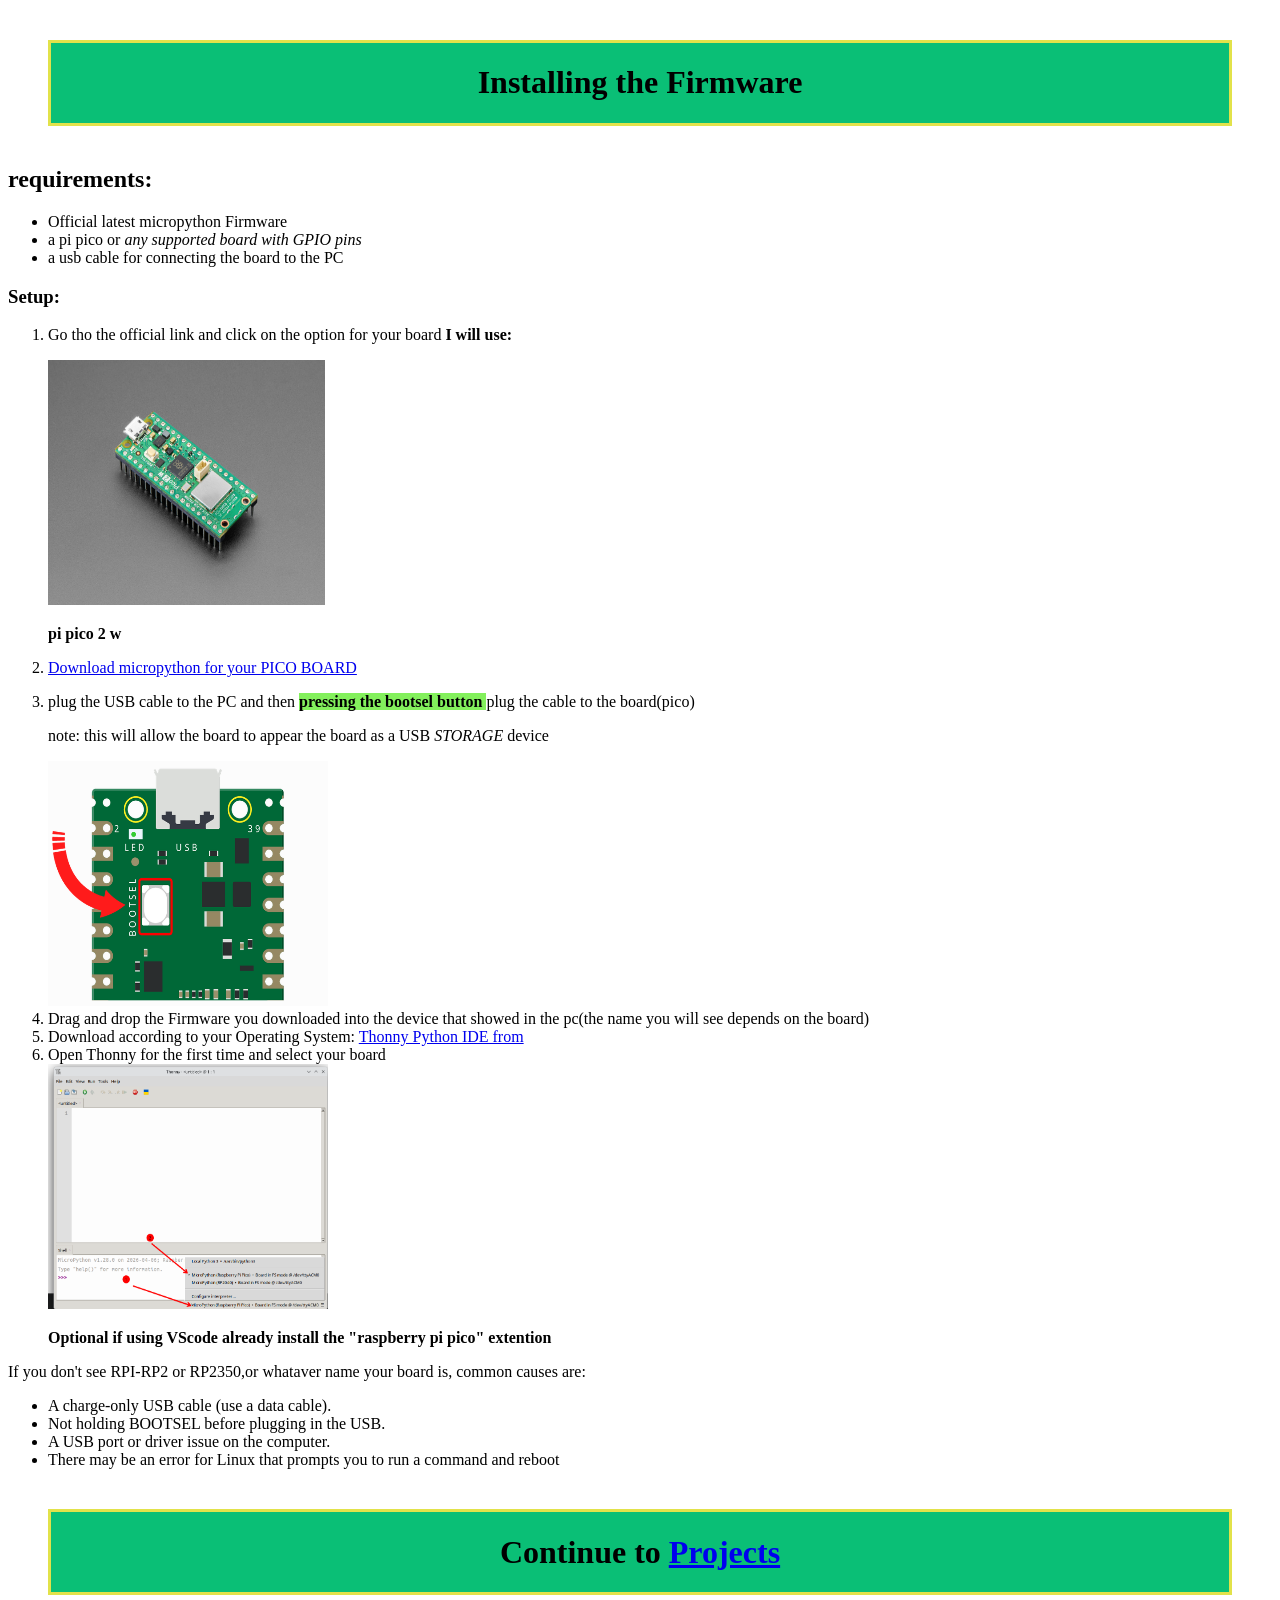
<file: website/index.html>
<!DOCTYPE html>
<html lang="en">
<head>
    <meta charset="UTF-8">
    <meta name="viewport" content="width=device-width, initial-scale=1.0">
    <title>Pico&Microcontrollers </title>
    <link rel="stylesheet" href="./index.css">
</head>
<body>
    <div class="inicio"><h1>Installing the Firmware</h1></div>


    <h2>requirements:</h2>
    <ul>
        <li>Official latest micropython Firmware</li>
        <li>a pi pico or <em>any supported board with GPIO pins</em></li>
        <li>a usb cable for connecting the board to the PC</li>
    </ul>

    <h3>Setup:</h3>


<!-- list Beginds here -->
 <!-- NOte: some elements inside the list are not <li> only -->
    <ol>
        <li><p>Go tho the official link and click on the option for your board <strong>I will use: </strong></p></li>

        <img src="../images/pico.jpg" height="245" width="277">
        <p><strong>pi pico 2 w</strong> </p>

        <li><p><a href="https://www.raspberrypi.com/documentation/microcontrollers/micropython.html " target="_blank" rel="noreferrer"> Download micropython for your PICO BOARD </a></p></li>
        <li>plug the USB cable to the PC and then <strong> <span class="hightlither"> pressing the bootsel button </span> </strong> plug the cable to the board(pico) </li>
        <p>note: this will allow the board to appear the board as a USB <em>STORAGE</em> device</p>
        
        <img src="../images/bootsel button.png" height="245" width="280">
        <li>Drag and drop the Firmware you downloaded into the device that showed in the pc(the name you will see depends on the board)</li>
        <li>Download according to your Operating System: <a href="https://thonny.org/"  target="_blank" rel="noreferrer">Thonny Python IDE from</a> </li> 
        <li>Open Thonny for the first time and select your board</li>    
       

        <a href="../images/thonny_Setup.png">
            
            <img src="../images/thonny_Setup.png" height="245" width="280">
        
        </a>
         <p><strong>Optional if using VScode already install the "raspberry pi pico" extention </strong></p> 
    </ol>
<!-- list Ends here -->




    <p>If you don't see RPI-RP2 or RP2350,or whataver name your board is, common causes are:</p>
    <ul>
        <li>A charge-only USB cable (use a data cable).</li>
        <li>Not holding BOOTSEL before plugging in the USB.</li>
        <li>A USB port or driver issue on the computer.</li>
        <li>There may be an error for Linux that prompts you to run a command and reboot</li>
    </ul>
   <div class="final"><h1>Continue to <a href="./Projects_index.html">Projects</a></h1></div>
   
</body>
</html>
</file>
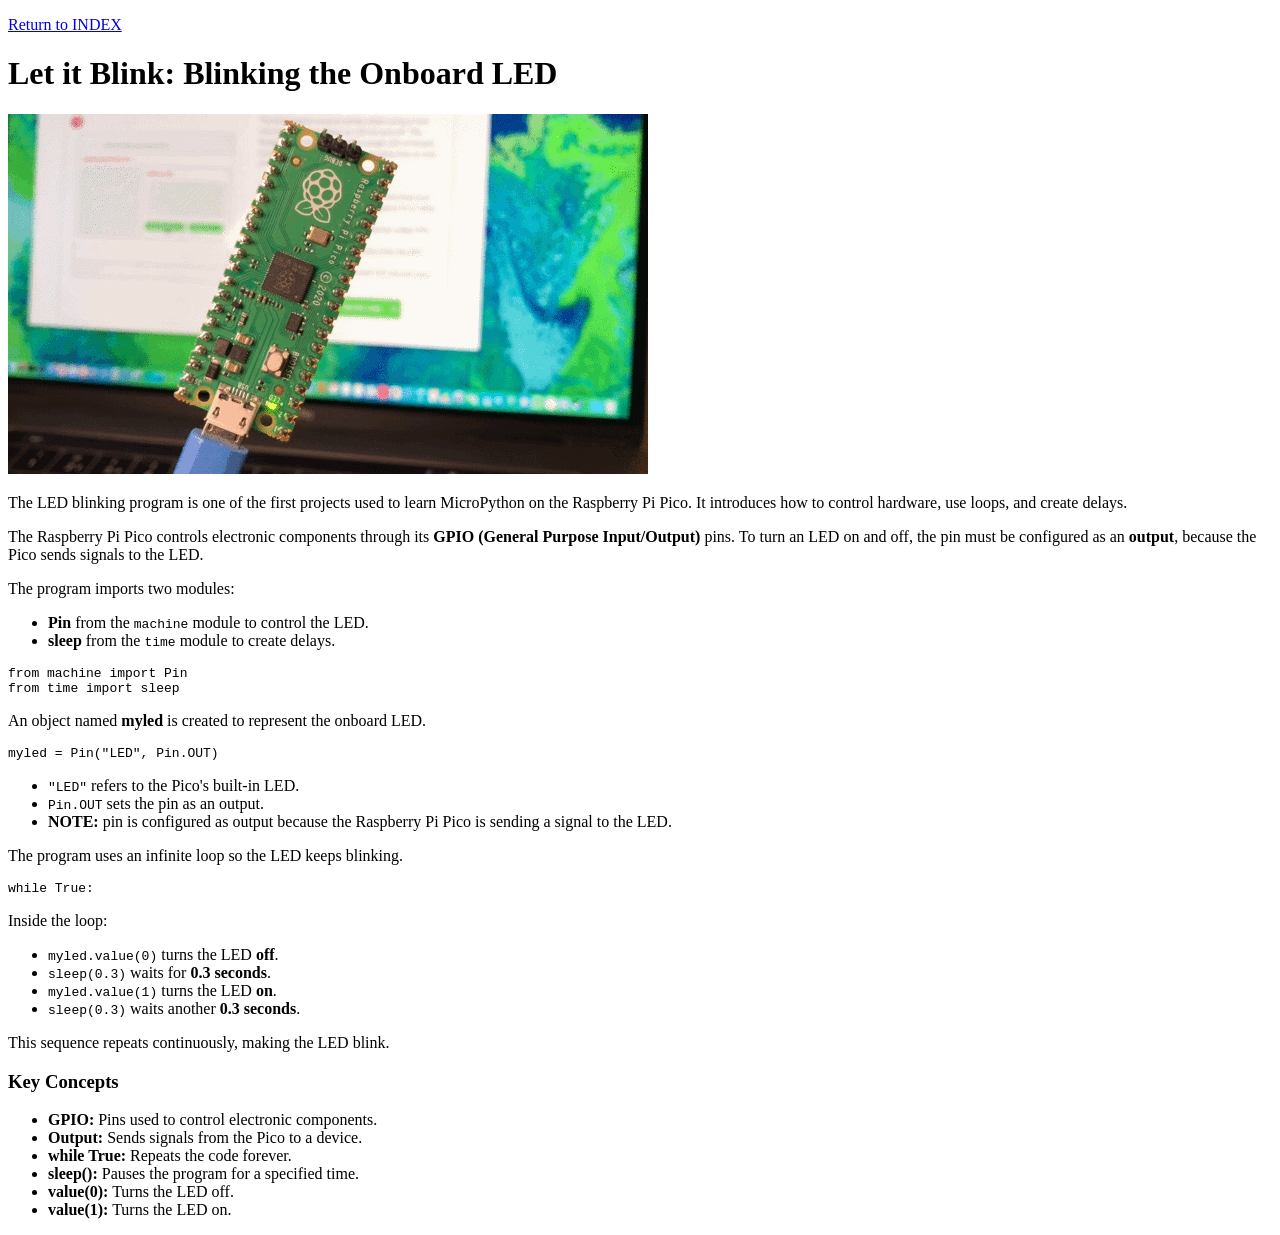
<file: website/Lesson_1.html>
<!DOCTYPE html>
<html lang="en">
<head>
    <meta charset="UTF-8">
    <meta name="viewport" content="width=device-width, initial-scale=1.0">
    <title>Lesson 1</title>
</head>
<body>
    <p><a href="./Projects_index.html">Return to INDEX </a></p>
    <h1>Let it Blink: Blinking the Onboard LED</h1>
    
    <img src="../images/Blink.gif" alt="Blinking image">
     
    

    <p>
        The LED blinking program is one of the first projects used to learn
        MicroPython on the Raspberry Pi Pico. It introduces how to control
        hardware, use loops, and create delays.
    </p>

    <p>
        The Raspberry Pi Pico controls electronic components through its
        <strong>GPIO (General Purpose Input/Output)</strong> pins. To turn an
        LED on and off, the pin must be configured as an
        <strong>output</strong>, because the Pico sends signals to the LED.
    </p>

    <p>The program imports two modules:</p>

    <ul>
        <li><strong>Pin</strong> from the <code>machine</code> module to control the LED.</li>
        <li><strong>sleep</strong> from the <code>time</code> module to create delays.</li>
    </ul>


<!--using pre and code elements give this structure give the particular code font and format-->
    <pre><code>from machine import Pin
from time import sleep</code></pre>

    <p>
        An object named <strong>myled</strong> is created to represent the
        onboard LED.
    </p>

    <pre><code>myled = Pin("LED", Pin.OUT)</code></pre>

    <ul>
        <li><code>"LED"</code> refers to the Pico's built-in LED.</li>
        <li><code>Pin.OUT</code> sets the pin as an output.</li>
        <li> <strong>NOTE:</strong> pin is configured as output because the Raspberry Pi Pico is sending a signal to the LED.</li>
    </ul>

    <p>
        The program uses an infinite loop so the LED keeps blinking.
    </p>

    <pre><code>while True:</code></pre>

    <p>Inside the loop:</p>

    <ul>
        <li><code>myled.value(0)</code> turns the LED <strong>off</strong>.</li>
        <li><code>sleep(0.3)</code> waits for <strong>0.3 seconds</strong>.</li>
        <li><code>myled.value(1)</code> turns the LED <strong>on</strong>.</li>
        <li><code>sleep(0.3)</code> waits another <strong>0.3 seconds</strong>.</li>
    </ul>

    <p>
        This sequence repeats continuously, making the LED blink.
    </p>

    <h3>Key Concepts</h3>

    <ul>
        <li><strong>GPIO:</strong> Pins used to control electronic components.</li>
        <li><strong>Output:</strong> Sends signals from the Pico to a device.</li>
        <li><strong>while True:</strong> Repeats the code forever.</li>
        <li><strong>sleep():</strong> Pauses the program for a specified time.</li>
        <li><strong>value(0):</strong> Turns the LED off.</li>
        <li><strong>value(1):</strong> Turns the LED on.</li>
    </ul>

    
</body>
</html>
</file>
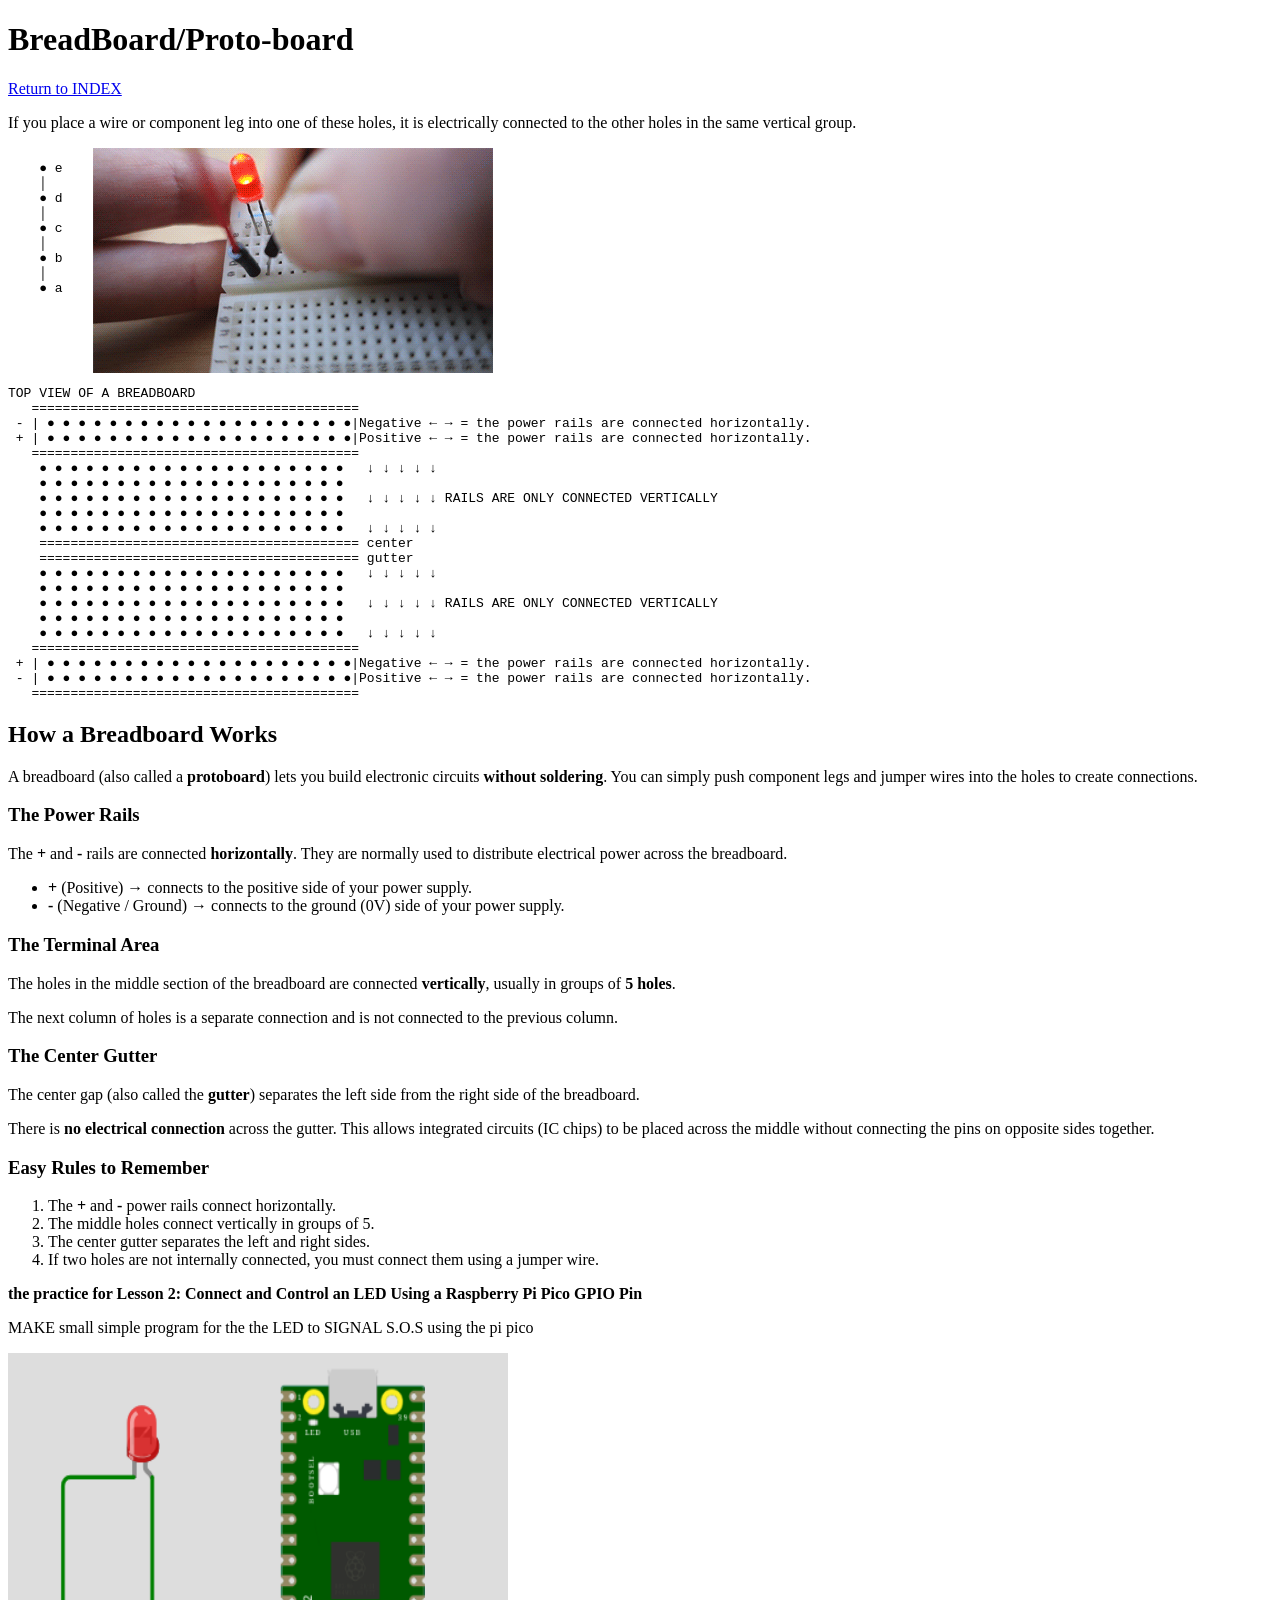
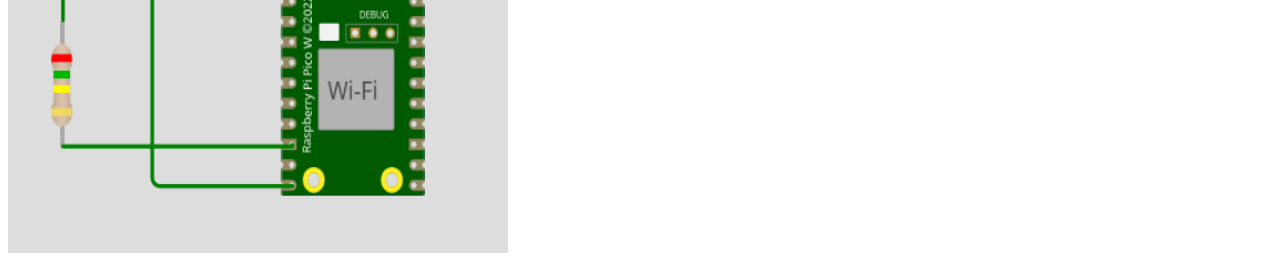
<file: website/Lesson_2.html>
<!DOCTYPE html>
<html lang="en">
<head>
    <meta charset="UTF-8">
    <meta name="viewport" content="width=device-width, initial-scale=1.0">
    <title>Document</title>
    <link rel="stylesheet" href="Lesson_2.css">
</head>
<body>
    
    <h1>BreadBoard/Proto-board</h1>

    <p><a href="./Projects_index.html">Return to INDEX</a></p>
   
    <p>
    If you place a wire or component leg into one of these holes, it is electrically
    connected to the other holes in the same vertical group.
    </p>

    <div><pre>
    ● e
    │
    ● d
    │
    ● c
    │
    ● b
    │
    ● a
    </pre>


    
    <img src="../images/Breadboard.gif" alt="connected row example">
    </div>
   
    <pre>TOP VIEW OF A BREADBOARD   
   ==========================================
 - | ● ● ● ● ● ● ● ● ● ● ● ● ● ● ● ● ● ● ● ●|Negative ← → = the power rails are connected horizontally.
 + | ● ● ● ● ● ● ● ● ● ● ● ● ● ● ● ● ● ● ● ●|Positive ← → = the power rails are connected horizontally.
   ==========================================
    ● ● ● ● ● ● ● ● ● ● ● ● ● ● ● ● ● ● ● ●   ↓ ↓ ↓ ↓ ↓  
    ● ● ● ● ● ● ● ● ● ● ● ● ● ● ● ● ● ● ● ● 
    ● ● ● ● ● ● ● ● ● ● ● ● ● ● ● ● ● ● ● ●   ↓ ↓ ↓ ↓ ↓ RAILS ARE ONLY CONNECTED VERTICALLY
    ● ● ● ● ● ● ● ● ● ● ● ● ● ● ● ● ● ● ● ●    
    ● ● ● ● ● ● ● ● ● ● ● ● ● ● ● ● ● ● ● ●   ↓ ↓ ↓ ↓ ↓ 
    ========================================= center    
    ========================================= gutter 
    ● ● ● ● ● ● ● ● ● ● ● ● ● ● ● ● ● ● ● ●   ↓ ↓ ↓ ↓ ↓ 
    ● ● ● ● ● ● ● ● ● ● ● ● ● ● ● ● ● ● ● ● 
    ● ● ● ● ● ● ● ● ● ● ● ● ● ● ● ● ● ● ● ●   ↓ ↓ ↓ ↓ ↓ RAILS ARE ONLY CONNECTED VERTICALLY
    ● ● ● ● ● ● ● ● ● ● ● ● ● ● ● ● ● ● ● ● 
    ● ● ● ● ● ● ● ● ● ● ● ● ● ● ● ● ● ● ● ●   ↓ ↓ ↓ ↓ ↓ 
   ==========================================
 + | ● ● ● ● ● ● ● ● ● ● ● ● ● ● ● ● ● ● ● ●|Negative ← → = the power rails are connected horizontally.
 - | ● ● ● ● ● ● ● ● ● ● ● ● ● ● ● ● ● ● ● ●|Positive ← → = the power rails are connected horizontally.
   ==========================================
</pre>
<h2>How a Breadboard Works</h2>

<p>
A breadboard (also called a <strong>protoboard</strong>) lets you build electronic
circuits <strong>without soldering</strong>. You can simply push component legs
and jumper wires into the holes to create connections.
</p>

<h3>The Power Rails</h3>

<p>
The <strong>+</strong> and <strong>-</strong> rails are connected
<strong>horizontally</strong>. They are normally used to distribute electrical
power across the breadboard.
</p>

<ul>
    <li>
        <strong>+</strong> (Positive) → connects to the positive side of your power supply.
    </li>
    <li>
        <strong>-</strong> (Negative / Ground) → connects to the ground (0V) side of your power supply.
    </li>
</ul>


<h3>The Terminal Area</h3>

<p>
The holes in the middle section of the breadboard are connected
<strong>vertically</strong>, usually in groups of <strong>5 holes</strong>.
</p>



<p>
The next column of holes is a separate connection and is not connected to the
previous column.
</p>


<h3>The Center Gutter</h3>

<p>
The center gap (also called the <strong>gutter</strong>) separates the left side
from the right side of the breadboard.
</p>

<p>
There is <strong>no electrical connection</strong> across the gutter. This allows
integrated circuits (IC chips) to be placed across the middle without connecting
the pins on opposite sides together.
</p>


<h3>Easy Rules to Remember</h3>

<ol>
    <li>The <strong>+</strong> and <strong>-</strong> power rails connect horizontally.</li>
    <li>The middle holes connect vertically in groups of 5.</li>
    <li>The center gutter separates the left and right sides.</li>
    <li>If two holes are not internally connected, you must connect them using a jumper wire.</li>
</ol>

<p><strong>the practice for Lesson 2: Connect and Control an LED Using a Raspberry Pi Pico GPIO Pin</strong> </p>
<P>MAKE small simple program for the the LED to  SIGNAL S.O.S using the pi pico</P>
<img src="../images/Lesson_2_practice.png" height="500" width="500">


</body>
</html>
</file>
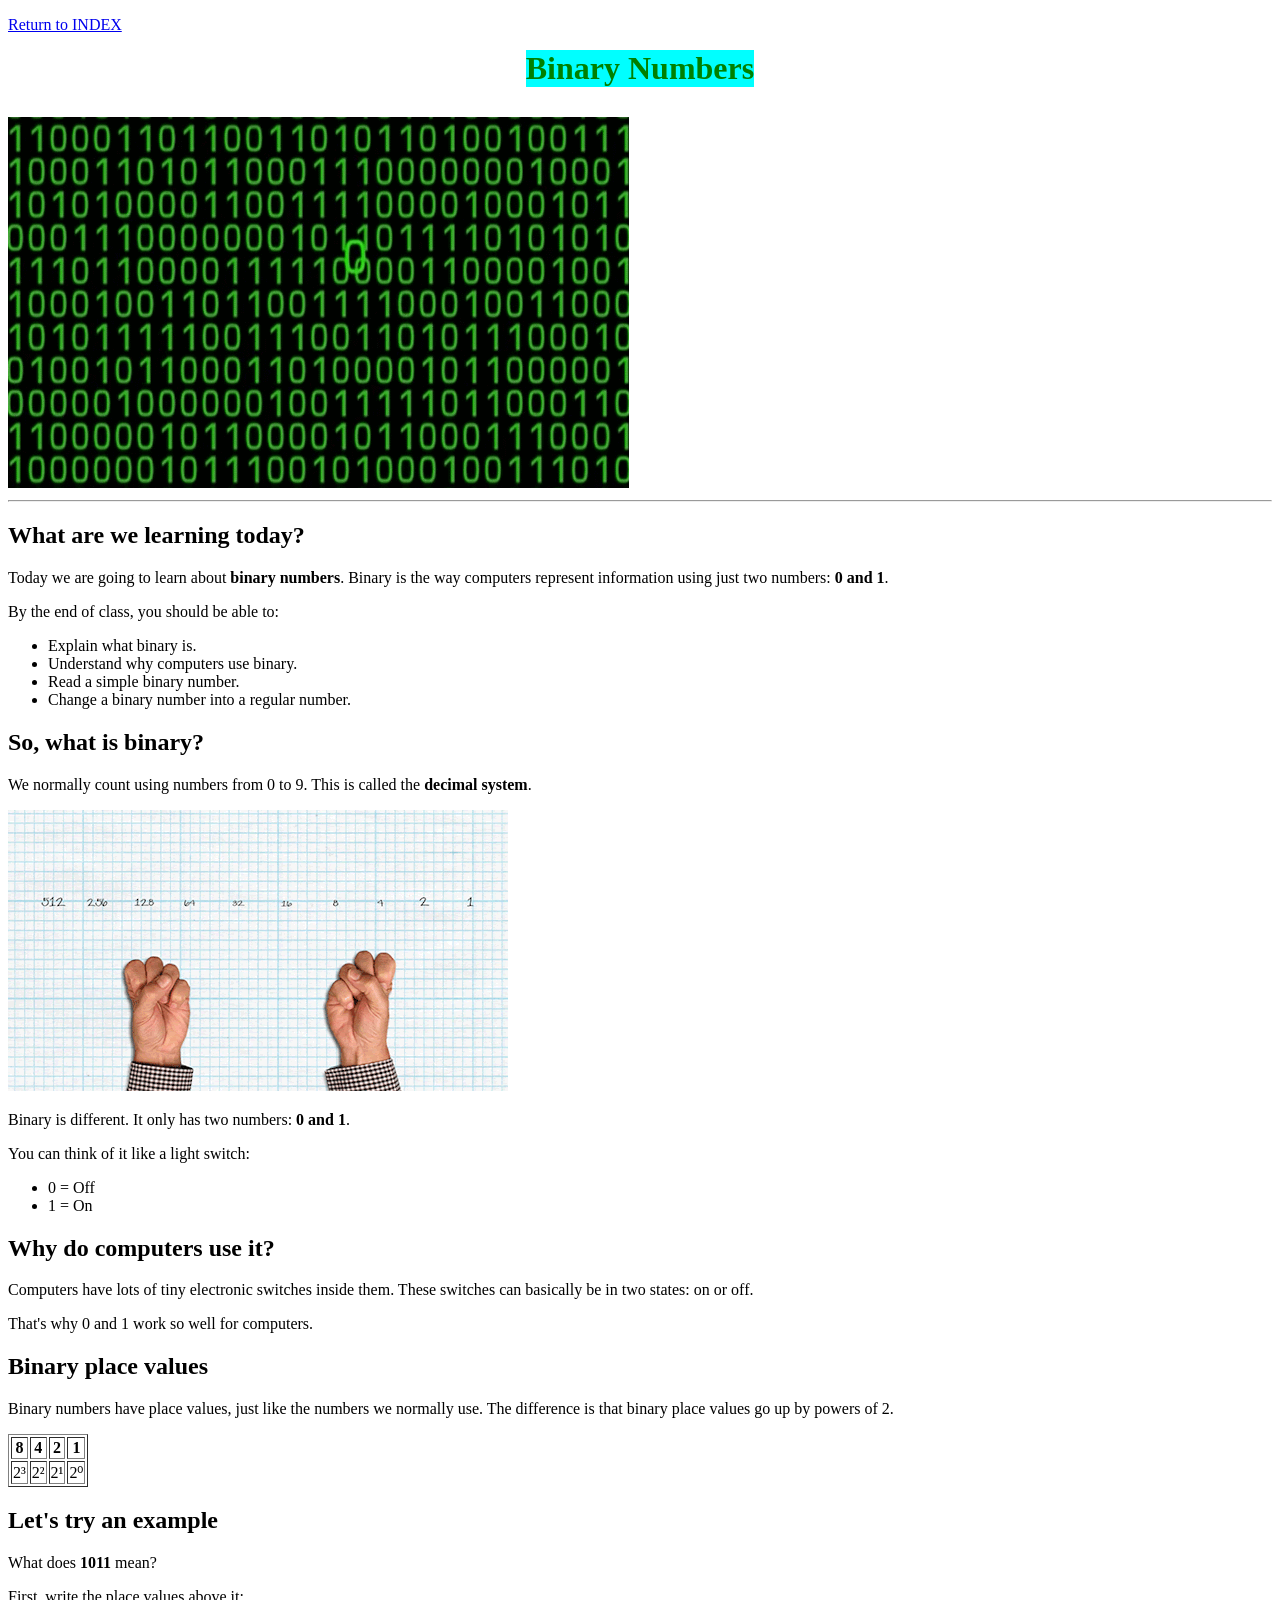
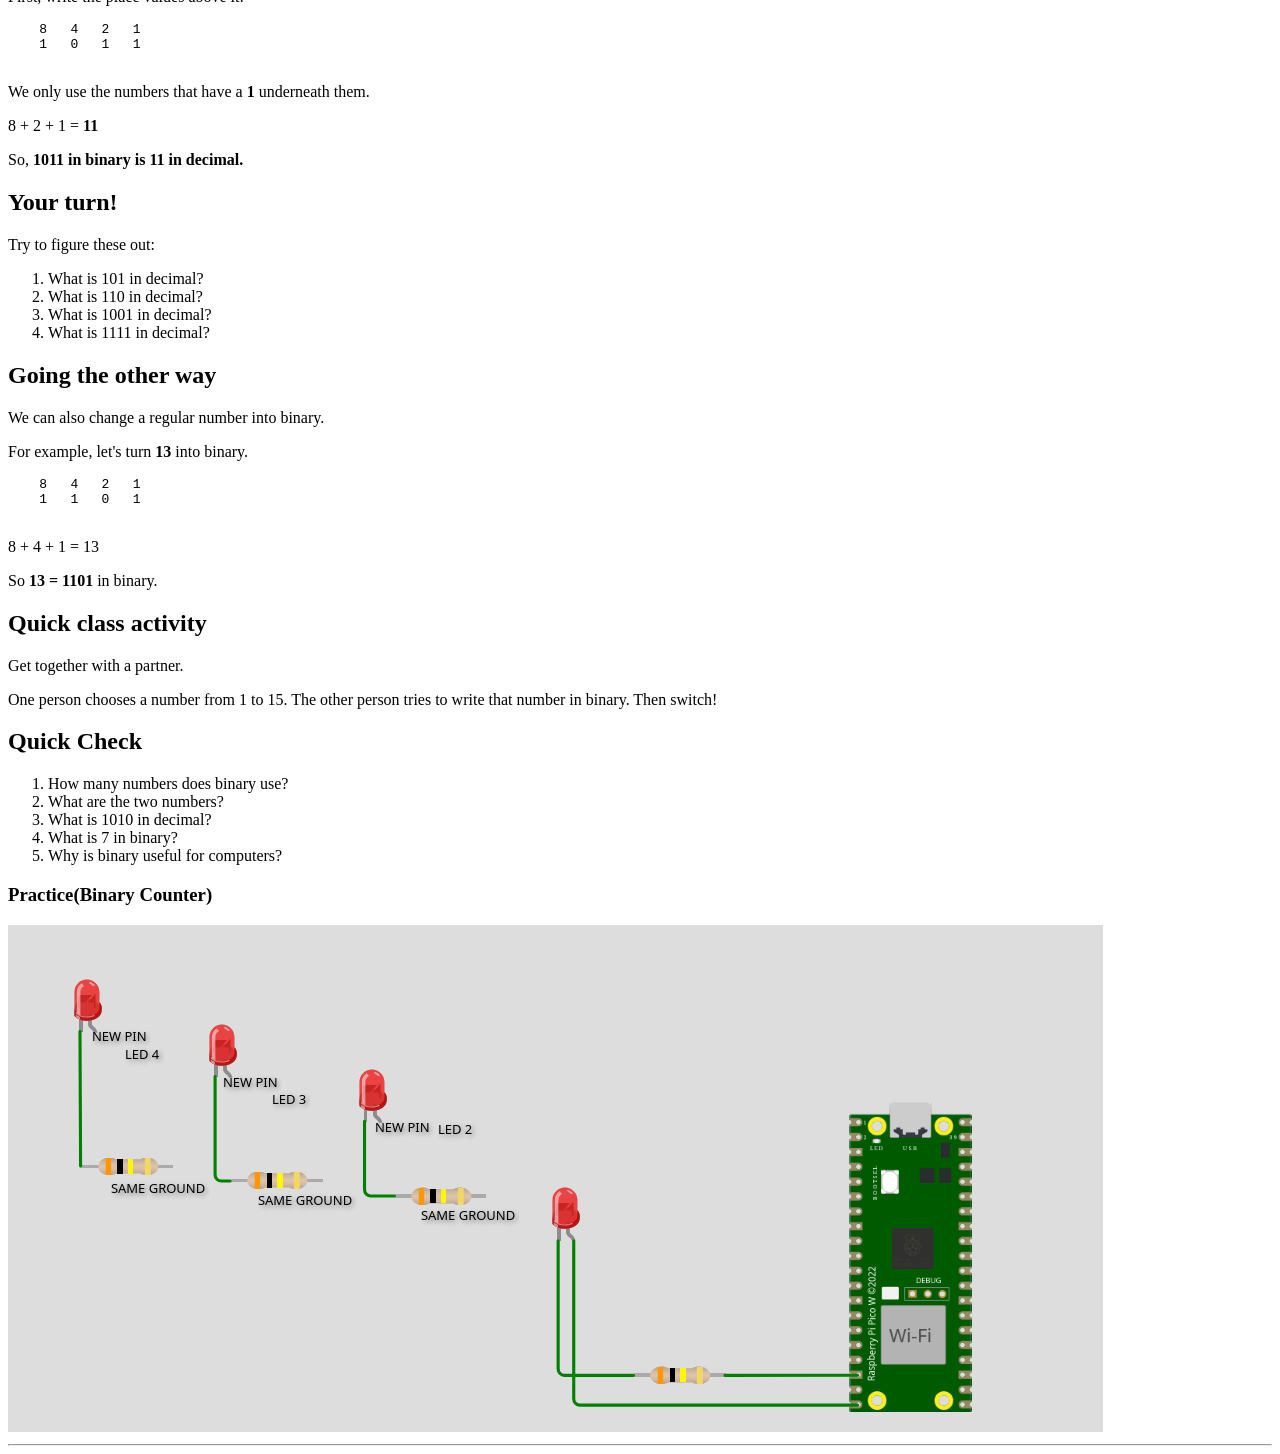
<file: website/Lesson_3.html>
<!DOCTYPE html>
<html>
<head>
    <meta charset="UTF-8">
    <meta name="viewport" content="width=device-width, initial-scale=1.0">
    <title>Binary Numbers </title>
    <link rel="stylesheet" href="./Lesson_3.css">
</head>

<body>
    <p><a href="./Projects_index.html">Return to INDEX</a></p>
    <h1 class="title">Binary Numbers</h1>
    <img src="../images/Matrix.gif" alt="MATRIX">
    

    <hr>

    <h2>What are we learning today?</h2>

    <p>
        Today we are going to learn about <strong>binary numbers</strong>.
        Binary is the way computers represent information using just two numbers:
        <strong>0 and 1</strong>.
    </p>

    <p>By the end of class, you should be able to:</p>

    <ul>
        <li>Explain what binary is.</li>
        <li>Understand why computers use binary.</li>
        <li>Read a simple binary number.</li>
        <li>Change a binary number into a regular number.</li>
    </ul>

    <h2>So, what is binary?</h2>

    

    <p>
        We normally count using numbers from 0 to 9. This is called the
        <strong>decimal system</strong>.
    </p>

    <img src="../images/fingers.gif">

    <p>
        Binary is different. It only has two numbers:
        <strong>0 and 1</strong>.
    </p>

    <p>
        You can think of it like a light switch:
    </p>

    <ul>
        <li>0 = Off</li>
        <li>1 = On</li>
    </ul>

    <h2>Why do computers use it?</h2>

    <p>
        Computers have lots of tiny electronic switches inside them.
        These switches can basically be in two states: on or off.
    </p>

    <p>
        That's why 0 and 1 work so well for computers.
    </p>

    <h2>Binary place values</h2>

    <p>
        Binary numbers have place values, just like the numbers we normally use.
        The difference is that binary place values go up by powers of 2.
    </p>

    <table border="1">
        <tr>
            <th>8</th>
            <th>4</th>
            <th>2</th>
            <th>1</th>
        </tr>
        <tr>
            <td>2³</td>
            <td>2²</td>
            <td>2¹</td>
            <td>2⁰</td>
        </tr>
    </table>

    <h2>Let's try an example</h2>

    <p>
        What does <strong>1011</strong> mean?
    </p>

    <p>First, write the place values above it:</p>

    <pre>
    8   4   2   1
    1   0   1   1
    </pre>

    <p>
        We only use the numbers that have a <strong>1</strong> underneath them.
    </p>

    <p>
        8 + 2 + 1 = <strong>11</strong>
    </p>

    <p>
        So, <strong>1011 in binary is 11 in decimal.</strong>
    </p>

    <h2>Your turn!</h2>

    <p>Try to figure these out:</p>

    <ol>
        <li>What is 101 in decimal?</li>
        <li>What is 110 in decimal?</li>
        <li>What is 1001 in decimal?</li>
        <li>What is 1111 in decimal?</li>
    </ol>

    <h2>Going the other way</h2>

    <p>
        We can also change a regular number into binary.
    </p>

    <p>
        For example, let's turn <strong>13</strong> into binary.
    </p>

    <pre>
    8   4   2   1
    1   1   0   1
    </pre>

    <p>
        8 + 4 + 1 = 13
    </p>

    <p>
        So <strong>13 = 1101</strong> in binary.
    </p>

    <h2>Quick class activity</h2>

    <p>
        Get together with a partner.
    </p>

    <p>
        One person chooses a number from 1 to 15.
        The other person tries to write that number in binary.
        Then switch!
    </p>

    <h2>Quick Check</h2>

    <ol>
        <li>How many numbers does binary use?</li>
        <li>What are the two numbers?</li>
        <li>What is 1010 in decimal?</li>
        <li>What is 7 in binary?</li>
        <li>Why is binary useful for computers?</li>
    </ol>

    <h3>Practice(Binary Counter)</h3>
    <img src="../images/lesson_3Practice.png">

    

   

    <hr>


</body>
</html>
</file>
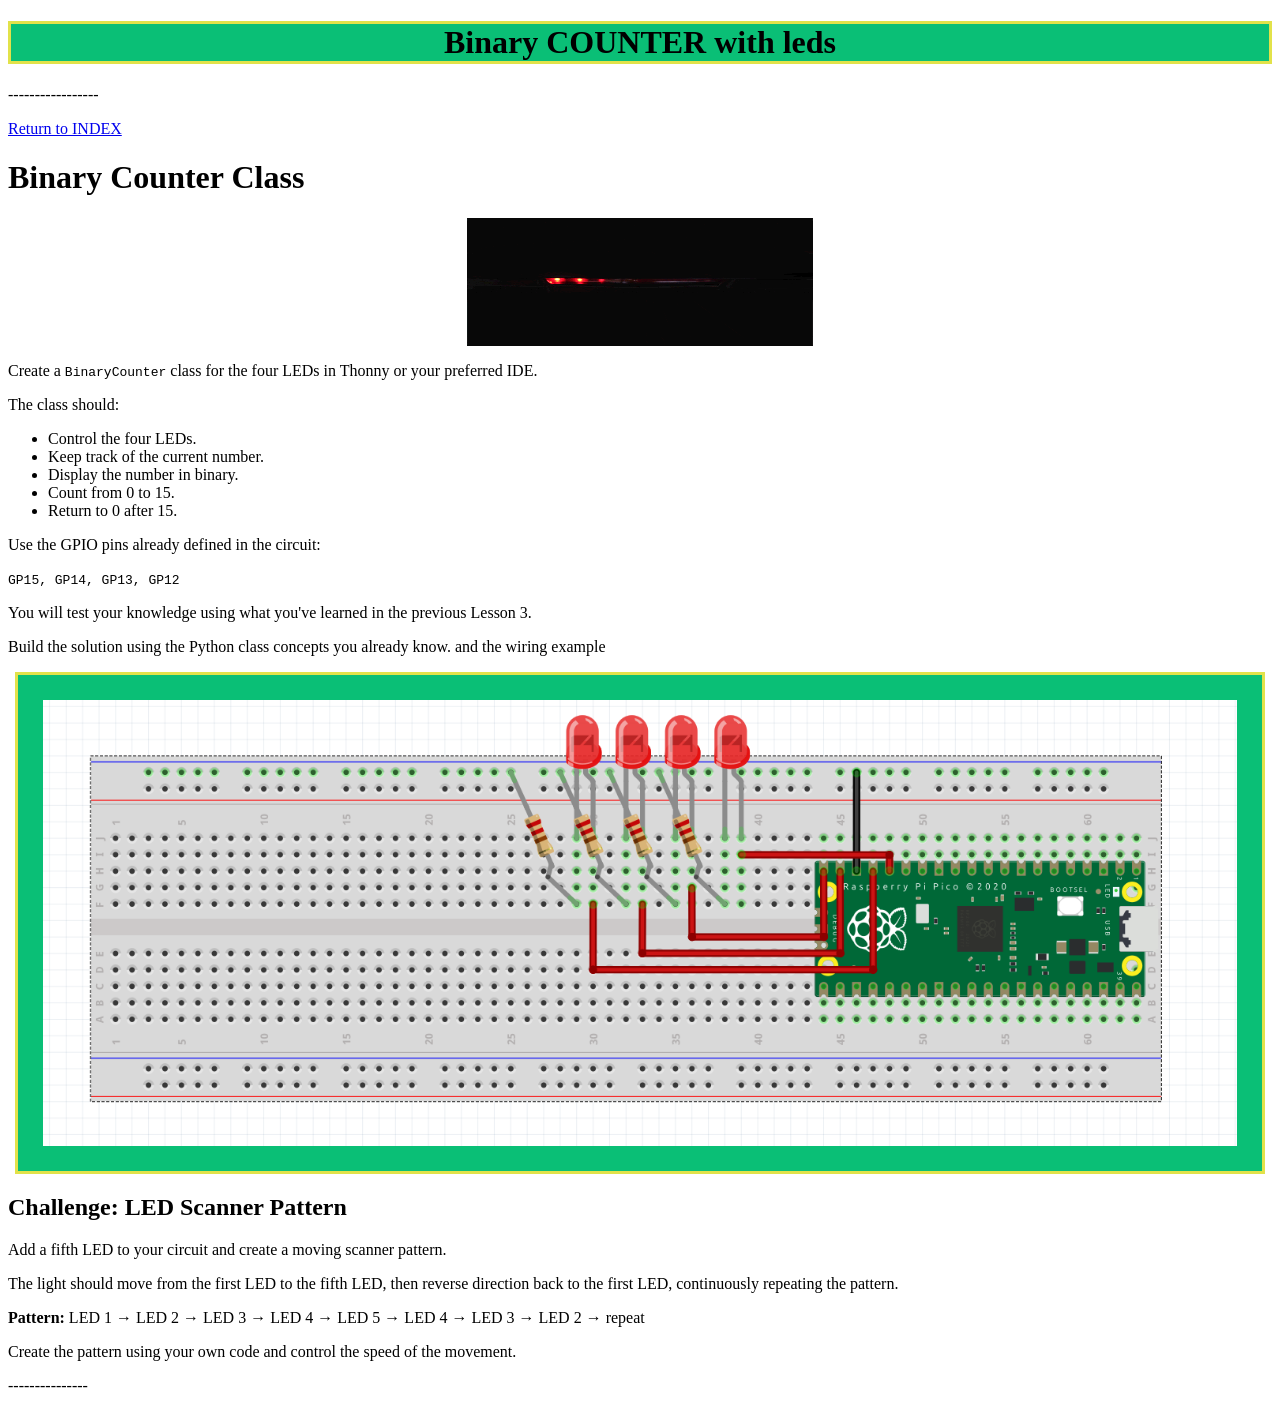
<file: website/Lesson_4.html>
<!DOCTYPE html>
<html lang="en">
<head>
    <meta charset="UTF-8">
    <meta name="viewport" content="width=device-width, initial-scale=1.0">
    <title>Document</title>
    <link rel="stylesheet" href="./Lesson_4.css">
</head>
<body> 

    <h1 class="inicio">Binary COUNTER with leds</h1>
      
-----------------
<p> <a href="./Projects_index.html"> Return to INDEX </a></p>

<h1>Binary Counter Class</h1>

<div><img class="rider" src="../images/rider.gif" alt="nostalgia night rider gif"></div>

<p>Create a <code>BinaryCounter</code> class for the four LEDs in Thonny or your preferred IDE.</p>

<p>The class should:</p>

<ul>
  <li>Control the four LEDs.</li>
  <li>Keep track of the current number.</li>
  <li>Display the number in binary.</li>
  <li>Count from 0 to 15.</li>
  <li>Return to 0 after 15.</li>
</ul>

<p>Use the GPIO pins already defined in the circuit:</p>

<p><code>GP15, GP14, GP13, GP12</code></p>

<p>You will test your knowledge using what you've learned in the previous Lesson 3.</p>

<p>Build the solution using the Python class concepts you already know. and the wiring example </p>

<img class="wiring" src="../images/lesson_4diagram.png" alt="4 leds wiring">

<h2>Challenge: LED Scanner Pattern</h2>

<p>
Add a fifth LED to your circuit and create a moving scanner pattern.
</p>

<p>
The light should move from the first LED to the fifth LED, then reverse direction
back to the first LED, continuously repeating the pattern.
</p>

<p>
<strong>Pattern:</strong>
LED 1 → LED 2 → LED 3 → LED 4 → LED 5 → LED 4 → LED 3 → LED 2 → repeat
</p>

<p>
Create the pattern using your own code and control the speed of the movement.
</p>


---------------
</body>
</html>
</file>
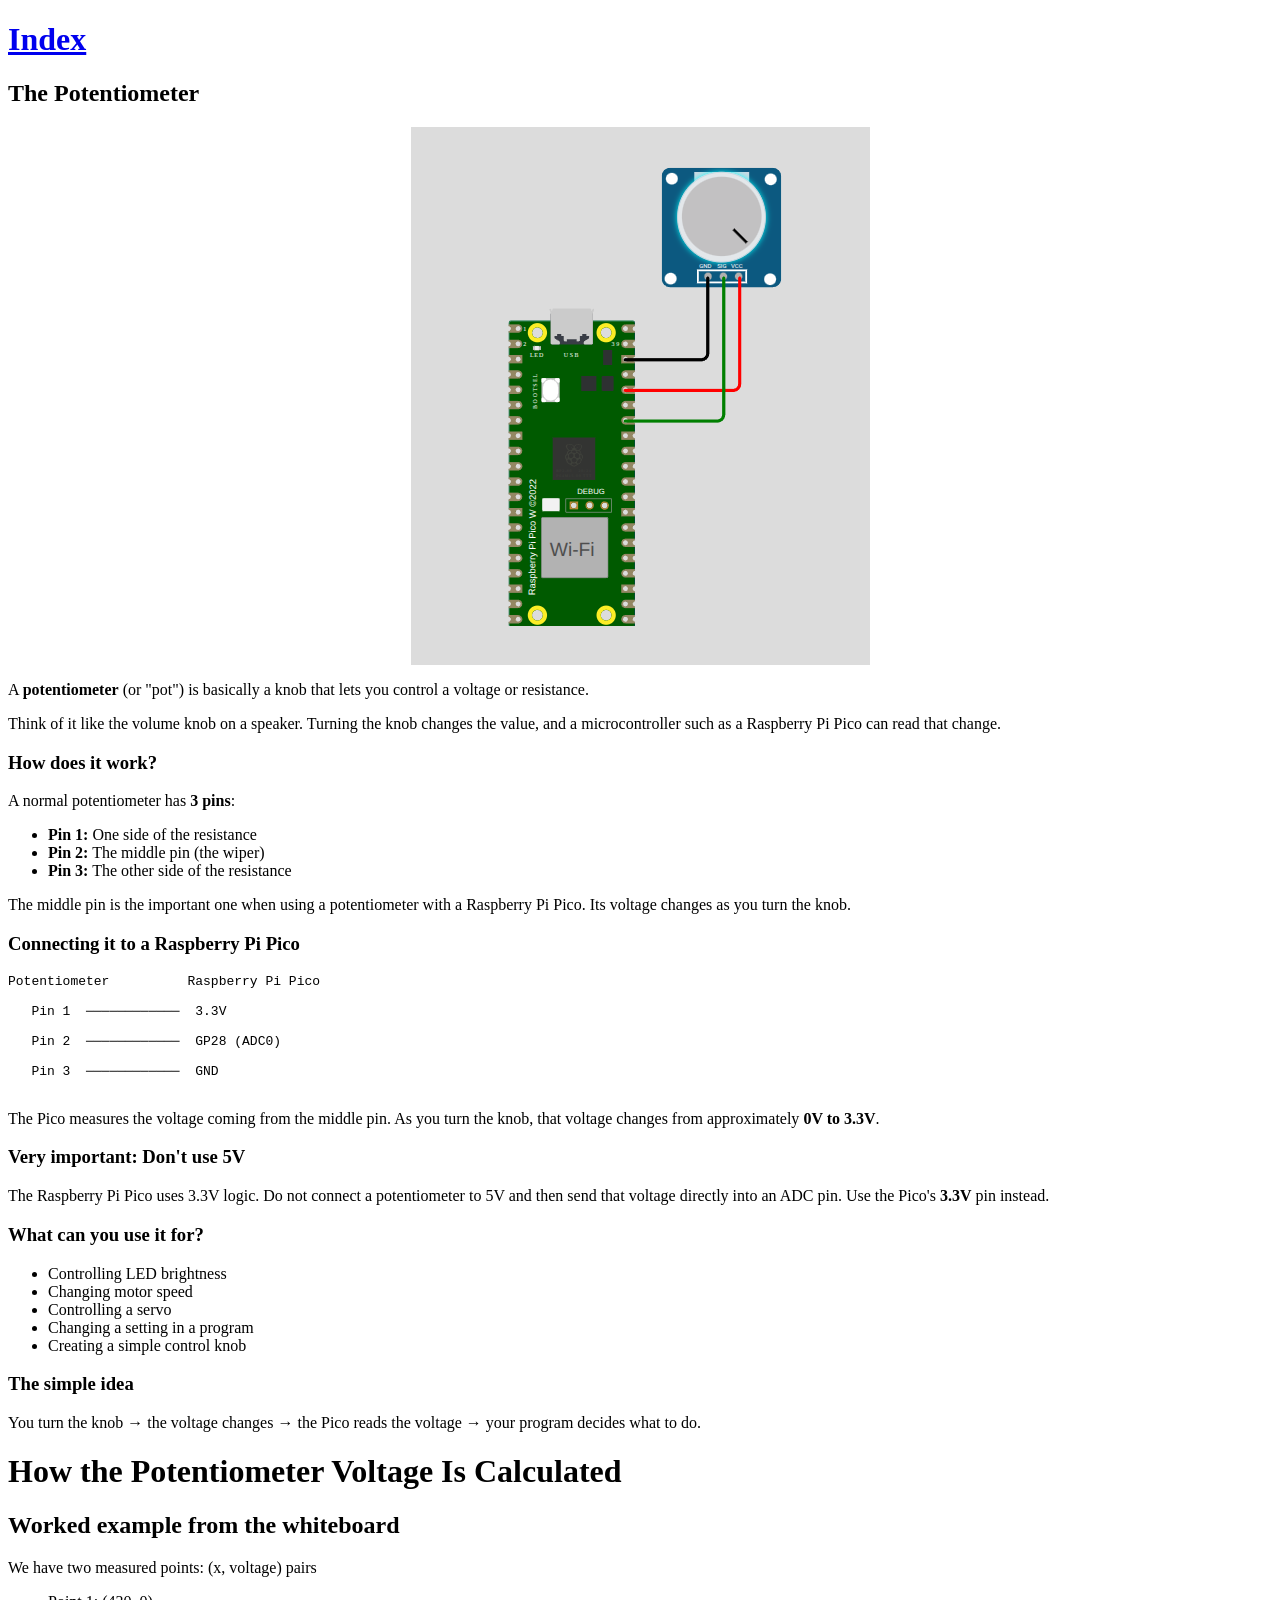
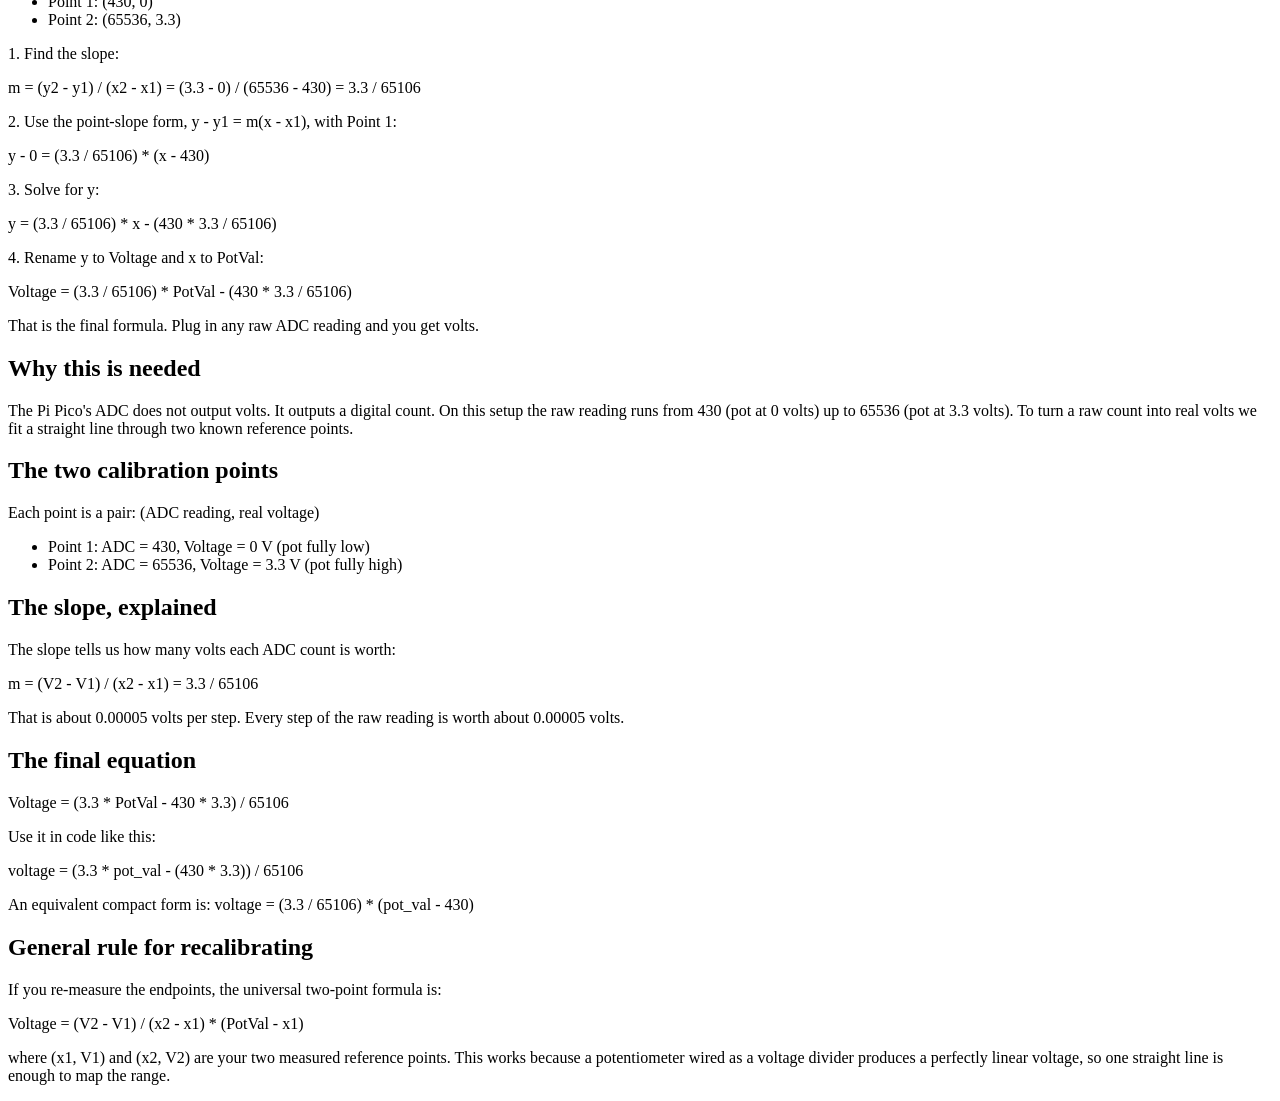
<file: website/Lesson_5.html>
<!DOCTYPE html>
<html lang="en">
<head>
    <meta charset="UTF-8">
    <meta name="viewport" content="width=device-width, initial-scale=1.0">
    <title>The Potentiometer</title>
    <link rel="stylesheet" href="./Lesson_5.css">
</head>
<body>
     <h1><a href="./Projects_index.html">Index</a></h1>   
     <h2>The Potentiometer</h2>

     <img class="potwire" src="../images/potentiometer.png" alt="potentiometer wiring">

    <p>
        A <strong>potentiometer</strong> (or "pot") is basically a knob
        that lets you control a voltage or resistance.
    </p>

    <p>
        Think of it like the volume knob on a speaker. Turning the knob
        changes the value, and a microcontroller such as a Raspberry Pi Pico
        can read that change.
    </p>

    <h3>How does it work?</h3>

    <p>
        A normal potentiometer has <strong>3 pins</strong>:
    </p>

    <ul>
        <li><strong>Pin 1:</strong> One side of the resistance</li>
        <li><strong>Pin 2:</strong> The middle pin (the wiper)</li>
        <li><strong>Pin 3:</strong> The other side of the resistance</li>
    </ul>

    <p>
        The middle pin is the important one when using a potentiometer
        with a Raspberry Pi Pico. Its voltage changes as you turn the knob.
    </p>

    <h3>Connecting it to a Raspberry Pi Pico</h3>

    <pre>
Potentiometer          Raspberry Pi Pico

   Pin 1  ────────────  3.3V

   Pin 2  ────────────  GP28 (ADC0)

   Pin 3  ────────────  GND
    </pre>

    <p>
        The Pico measures the voltage coming from the middle pin.
        As you turn the knob, that voltage changes from approximately
        <strong>0V to 3.3V</strong>.
    </p>

    <h3>Very important: Don't use 5V</h3>

    <p>
        The Raspberry Pi Pico uses 3.3V logic. Do not connect a potentiometer
        to 5V and then send that voltage directly into an ADC pin.
        Use the Pico's <strong>3.3V</strong> pin instead.
    </p>

    <h3>What can you use it for?</h3>

    <ul>
        <li>Controlling LED brightness</li>
        <li>Changing motor speed</li>
        <li>Controlling a servo</li>
        <li>Changing a setting in a program</li>
        <li>Creating a simple control knob</li>
    </ul>

    <h3>The simple idea</h3>

    <p>
        You turn the knob → the voltage changes → the Pico reads the voltage
        → your program decides what to do.
    </p>

<h1>How the Potentiometer Voltage Is Calculated</h1>                                                                                                                            
                                                                                                                                                                                   
   <h2>Worked example from the whiteboard</h2>                                                                                                                                     
                                                                                                                                                                                   
   <p>We have two measured points: (x, voltage) pairs</p>                                                                                                                          
                                                                                                                                                                                   
   <ul>                                                                                                                                                                            
     <li>Point 1: (430, 0)</li>                                                                                                                                                    
     <li>Point 2: (65536, 3.3)</li>                                                                                                                                                
   </ul>                                                                                                                                                                           
                                                                                                                                                                                   
   <p>1. Find the slope:</p>                                                                                                                                                       
                                                                                                                                                                                   
   <p>m = (y2 - y1) / (x2 - x1) = (3.3 - 0) / (65536 - 430) = 3.3 / 65106</p>                                                                                                      
                                                                                                                                                                                   
   <p>2. Use the point-slope form, y - y1 = m(x - x1), with Point 1:</p>                                                                                                           
                                                                                                                                                                                   
   <p>y - 0 = (3.3 / 65106) * (x - 430)</p>                                                                                                                                        
                                                                                                                                                                                   
   <p>3. Solve for y:</p>                                                                                                                                                          
                                                                                                                                                                                   
   <p>y = (3.3 / 65106) * x - (430 * 3.3 / 65106)</p>                                                                                                                              
                                                                                                                                                                                   
   <p>4. Rename y to Voltage and x to PotVal:</p>                                                                                                                                  
                                                                                                                                                                                   
   <p>Voltage = (3.3 / 65106) * PotVal - (430 * 3.3 / 65106)</p>                                                                                                                   
                                                                                                                                                                                   
   <p>That is the final formula. Plug in any raw ADC reading and you get volts.</p>                                                                                                
                                                                                                                                                                                   
   <h2>Why this is needed</h2>                                                                                                                                                     
                                                                                                                                                                                   
   <p>The Pi Pico's ADC does not output volts. It outputs a digital count.                                                                                                         
   On this setup the raw reading runs from 430 (pot at 0 volts) up to 65536                                                                                                        
   (pot at 3.3 volts). To turn a raw count into real volts we fit a straight                                                                                                       
   line through two known reference points.</p>                                                                                                                                    
                                                                                                                                                                                   
   <h2>The two calibration points</h2>                                                                                                                                             
                                                                                                                                                                                   
   <p>Each point is a pair: (ADC reading, real voltage)</p>                                                                                                                        
                                                                                                                                                                                   
   <ul>                                                                                                                                                                            
     <li>Point 1: ADC = 430, Voltage = 0 V (pot fully low)</li>                                                                                                                    
     <li>Point 2: ADC = 65536, Voltage = 3.3 V (pot fully high)</li>                                                                                                               
   </ul>                                                                                                                                                                           
                                                                                                                                                                                   
   <h2>The slope, explained</h2>                                                                                                                                                   
                                                                                                                                                                                   
   <p>The slope tells us how many volts each ADC count is worth:</p>                                                                                                               
                                                                                                                                                                                   
   <p>m = (V2 - V1) / (x2 - x1) = 3.3 / 65106</p>                                                                                                                                  
                                                                                                                                                                                   
   <p>That is about 0.00005 volts per step. Every step of the raw reading is                                                                                                       
   worth about 0.00005 volts.</p>                                                                                                                                                  
                                                                                                                                                                                   
   <h2>The final equation</h2>                                                                                                                                                     
                                                                                                                                                                                   
   <p>Voltage = (3.3 * PotVal - 430 * 3.3) / 65106</p>                                                                                                                             
                                                                                                                                                                                   
   <p>Use it in code like this:</p>                                                                                                                                                
                                                                                                                                                                                   
   <p>voltage = (3.3 * pot_val - (430 * 3.3)) / 65106</p>                                                                                                                          
                                                                                                                                                                                   
   <p>An equivalent compact form is: voltage = (3.3 / 65106) * (pot_val - 430)</p>                                                                                                 
                                                                                                                                                                                   
   <h2>General rule for recalibrating</h2>                                                                                                                                         
                                                                                                                                                                                   
   <p>If you re-measure the endpoints, the universal two-point formula is:</p>                                                                                                     
                                                                                                                                                                                   
   <p>Voltage = (V2 - V1) / (x2 - x1) * (PotVal - x1)</p>                                                                                                                          
                                                                                                                                                                                   
   <p>where (x1, V1) and (x2, V2) are your two measured reference points.                                                                                                          
   This works because a potentiometer wired as a voltage divider produces a                                                                                                        
   perfectly linear voltage, so one straight line is enough to map the range.</p>


    
</body>
</html>
</file>
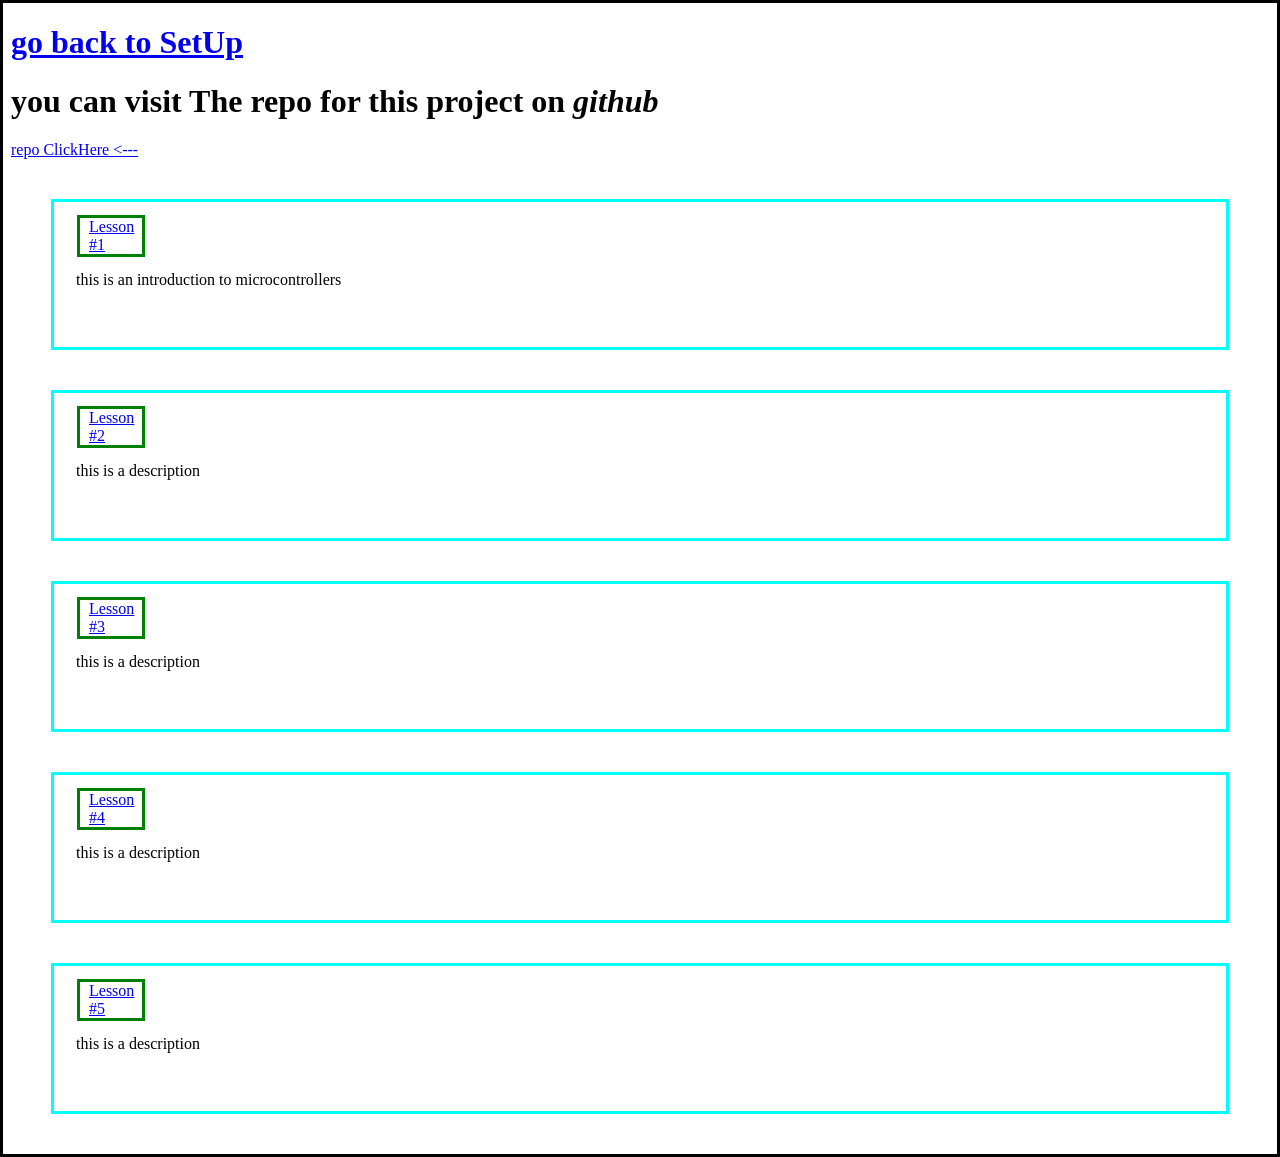
<file: website/Projects_index.html>
<!DOCTYPE html>
<html lang="en">
<head>
    <meta charset="UTF-8">
    <meta name="viewport" content="width=device-width, initial-scale=1.0">
    <title>Projects-Index</title>
    <link rel="stylesheet" href="./Projects_index.css">
</head>
<body>
     <h1><a href="./index.html">go back to SetUp</a></h1>

    <h1>you can visit The repo for this project on <em>github</em></h1>

    <a href="https://github.com/dockrelay/Pico_Projects" target="_blank" rel="noreferrer"> repo ClickHere <---</a>


<div class="description">this is an introduction to microcontrollers
   <div class="lesson I"> <a  href="./Lesson_1.html">Lesson #1</a>
    </div>
</div>



<div class="description"> this is a description
    <div class="lesson II"><a href="./Lesson_2.html">Lesson #2</a>
    </div>
</div>    


<div class="description">this is a description
    <div class="lesson III"><a href="./Lesson_3.html">Lesson #3</a>
    </div>
</div>



 <div class="description">this is a description
    <div class="lesson four"><a href="./Lesson_4.html">Lesson #4</a>
    </div>
 </div>


 <div class="description"> this is a description
    <div class="lesson five"><a href="./Lesson_5.html">Lesson #5</a>
    </div>

 </div>    



</body>
</html>
</file>
<file: website/index.css>
.hightlither
{
background-color: rgb(131, 240, 92);

}

.inicio,
.final{

        box-sizing: border-box;

        background-color: rgb(10, 191, 118);
        border: 3px solid rgb(226, 226, 74);
        margin: 40px;
        text-align: center;
}
</file>
<file: website/Lesson_2.css>
div {
    display: flex;
    gap: 30px;
}
</file>
<file: website/Lesson_3.css>
.title
    {
        color:green;
        background-color: aqua;
        margin: 0 auto 30px;
        width: fit-content;
         

    }
</file>
<file: website/Lesson_4.css>
.inicio,
.wiring{
    border: 3px solid rgb(226, 226, 74);
    background-color: rgb(10, 191, 118);
    text-align: center;

}

.wiring{
    box-sizing: border-box;
    width: 1250px;
    height: auto;
    padding: 25px;
    display: block;
    margin: auto;
    
    
}

.rider{
   
    width: 346px;
    height: 128px;
    display: block;
    margin: auto;
   
    
}
</file>
<file: website/Lesson_5.css>
.potwire{
    display: block;
    margin: auto;
}
</file>
<file: website/Projects_index.css>
html{

    box-sizing: border-box;
    border: 3px solid black;
}

.lesson{
     
     margin: 90px;
     display: block;


}

.description{
     padding-top: 69px;
     border: 3px solid aqua;
     margin: 40px;
     padding-left: 22px;
     padding-top: -66px;

     
     
}


.I,
.II,
.III,
.four,
.five{
     
     padding-right: 53px;
     padding-left: 9px;
     border: 3px solid green;
     margin-left: 1px;
     margin-right: 1616px;
     margin-top: -74px;
    
     
      
}
</file>
